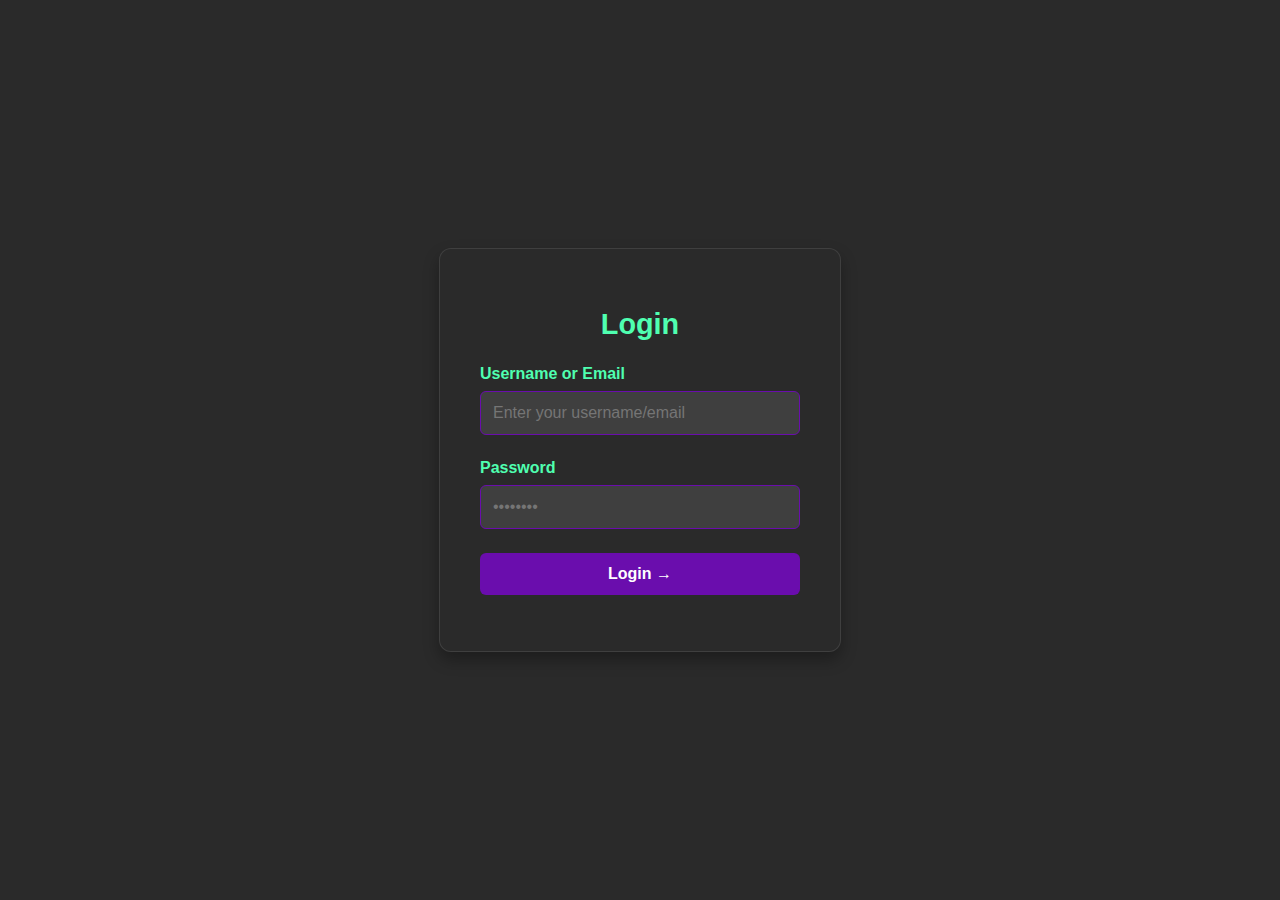
<file: index.html>
<!DOCTYPE html>
<html lang="en">
<head>
    <meta charset="UTF-8">
    <meta name="viewport" content="width=device-width, initial-scale=1.0">
    <link rel ="stylesheet" href = "style.css">
    <title>Login - My Profile</title>
</head>
<body>
    <div class="login-container">
        <h1>Login</h1>
        <form id="loginForm">
            <div class="form-group">
                <label for="username">Username or Email</label>
                <input type="text" id="username" required placeholder="Enter your username/email">
            </div>
            <div class="form-group">
                <label for="password">Password</label>
                <input type="password" id="password" required placeholder="••••••••">
            </div>
            <button type="submit">Login →</button>
        </form>
        <div id="error" class="error"></div>
    </div>

    <script src = "login.js"></script>

</body>
</html>
</file>
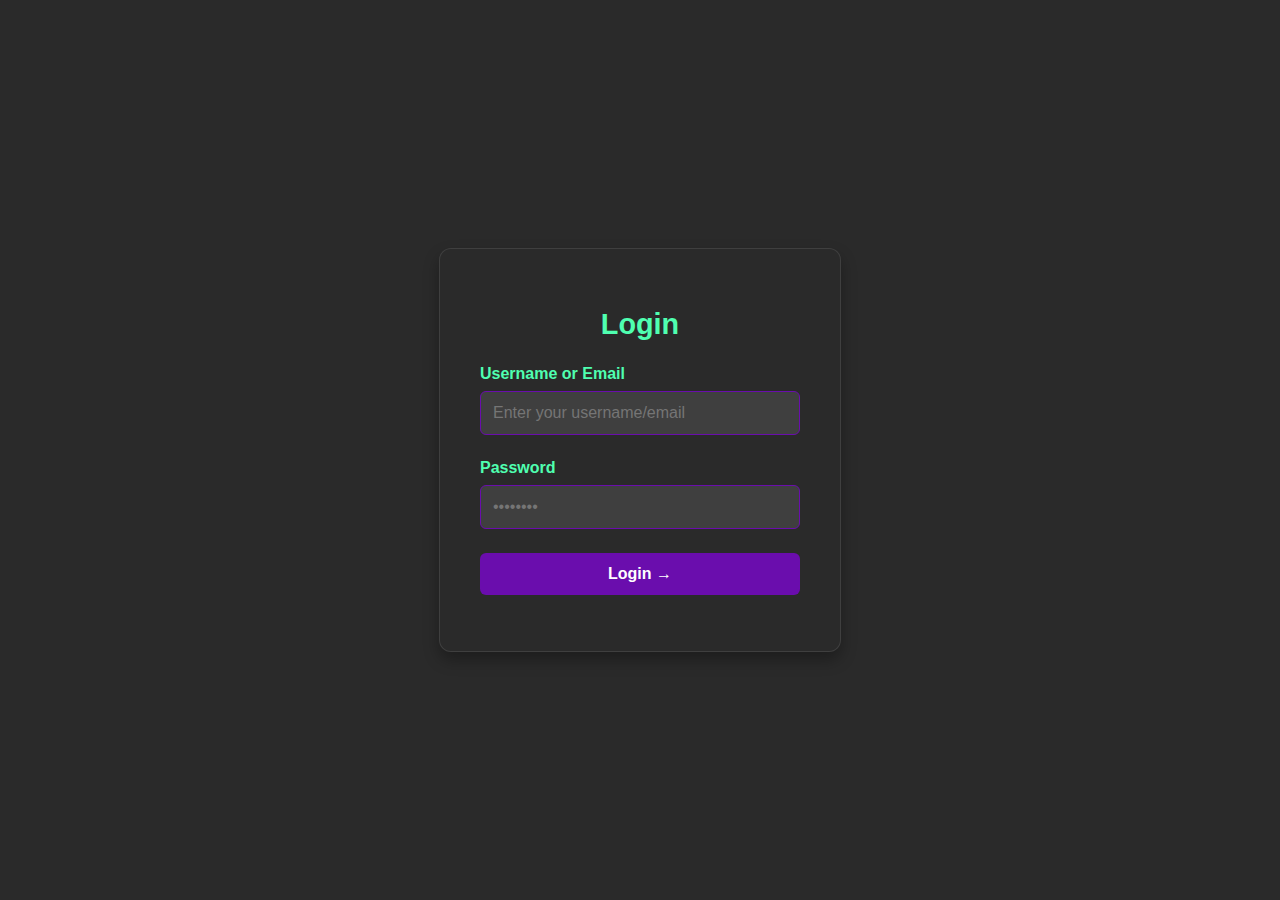
<file: profile.html>
<!DOCTYPE html>
<html lang="en">

<head>
    <meta charset="UTF-8">
    <meta name="viewport" content="width=device-width, initial-scale=1.0">
    <title>GraphQL Dashboard</title>
    <link rel="stylesheet" href="style.css">
</head>

<body class="profile-body">
    <header class="header">
        <div class="header-left">
            <div class="logo">GraphQL</div>
        </div>

        <div class="header-right">
            <button id="logoutButton" class="logout-btn">Log Out</button>
        </div>
    </header>
    <div class="welcome-message">Welcome, <span id="username">Username</span></div>

    <main class="main-content">
        <div class="work-container">
            <!-- Left side: Stats stacked vertically -->
            <div class="stat-side">
                <div class="stat-box">
                    <h3>Audit Ratio</h3>
                    <p id="auditRatio">Loading...</p>
                </div>
                <div class="stat-box">
                    <h3>Passed Projects</h3>
                    <p id="passedProjects">Loading...</p>
                </div>
            </div>

            <!-- Right side: Audit Overview -->
            <div class="chart-container audit-overview">
                <h3>Audit Overview</h3>
                <div class="audit-stats">
                    <div class="audit-stat-item">
                        <div class="audit-stat-label">Audits Done</div>
                        <div id="auditsDone" class="audit-stat-value">Loading...</div>
                    </div>
                    <div class="audit-stat-item">
                        <div class="audit-stat-label">Audits Received</div>
                        <div id="auditsReceived" class="audit-stat-value">Loading...</div>
                    </div>
                </div>
                <!-- Replace canvas with custom donut chart -->
                <div class="custom-donut-chart">
                    <div class="donut-container">
                        <div id="donutChart" class="donut-chart">
                            <svg width="160" height="160" viewBox="0 0 42 42" class="donut-svg">
                                <!-- Background ring -->
                                <circle class="donut-ring" cx="21" cy="21" r="15.9155" fill="transparent"
                                    stroke="#e6e6e6" stroke-width="6" />

                                <!-- Donut segments -->
                                <circle id="doneSlice" class="donut-segment done" cx="21" cy="21" r="15.9155"
                                    fill="transparent" stroke="#4CAF50" stroke-width="6" stroke-dasharray="0 100"
                                    stroke-dashoffset="25" />

                                <circle id="receivedSlice" class="donut-segment received" cx="21" cy="21" r="15.9155"
                                    fill="transparent" stroke="#2196F3" stroke-width="6" stroke-dasharray="0 100"
                                    stroke-dashoffset="25" />

                                <!-- Hollow center circle added last so it's on top -->
                                <circle cx="21" cy="21" r="10" fill="#1e1e1e" />
                            </svg>

                        </div>
                        <div class="donut-legend">
                            <div class="legend-item">
                                <div class="legend-color done"></div>
                                <span>Audits Done</span>
                            </div>
                            <div class="legend-item">
                                <div class="legend-color received"></div>
                                <span>Audits Received</span>
                            </div>
                        </div>
                    </div>
                </div>
            </div>

            <!-- Bottom: Project XP (spans full width) -->
            <div class="chart-container project-xp-container">
                <h2>Project XP</h2>
                <div id="xpChartContainer">
                    <div id="loadingOverlay" class="loading-overlay" style="display:none;">Loading...</div>
                    <div id="xpBarChart" class="bar-chart-container"></div>
                </div>
            </div>

            <div class="chart-container project-xp-container">
                <h2>XP Over Time</h2>
                <div id="xpTimelineChart" class="bar-chart-container"></div>
            </div>
        </div>
    </main>

    <div id="profileModal" class="modal">
        <div class="modal-content">
            <span class="close-modal">&times;</span>
            <h2>Profile Information</h2>
            <div class="user-details">
                <div class="detail-item">
                    <span class="detail-label">Full Name:</span>
                    <span id="modalFullName" class="detail-value">Loading...</span>
                </div>
                <div class="detail-item">
                    <span class="detail-label">Email:</span>
                    <span id="modalEmail" class="detail-value">Loading...</span>
                </div>
            </div>
        </div>
    </div>

    <script src="profile.js"></script>
</body>

</html>
</file>
<file: style.css>
/* Keep your existing root variables and base styles */
:root {
    --dark-grey: #2a2a2a;
    --purple: #6a0dad;
    --mint: #4fffb0;
    --light-mint: #e6fff4;
    --container-bg: rgba(42, 42, 42, 0.8);
    --container-border: rgba(255, 255, 255, 0.1);
    --container-shadow: 0 8px 32px rgba(0, 0, 0, 0.3);
}

/* Add body styles for login page centering */
body {
    font-family: 'Arial', sans-serif;
    background-color: var(--dark-grey);
    margin: 0;
    color: white;
    /* Add these properties for centering the login form */
    min-height: 100vh;
    display: flex;
    justify-content: center;
    align-items: center;
}

/* Override body styles specifically for profile page */
.profile-body {
    display: flex;
    flex-direction: column;
    min-height: 100vh;
    /* Reset the centering properties for profile page */
    justify-content: flex-start;
    align-items: stretch;
}

.login-container {
    background: var(--dark-grey);
    padding: 2.5rem;
    border-radius: 12px;
    box-shadow: 0 8px 16px rgba(0, 0, 0, 0.3);
    width: 320px;
    border: 1px solid rgba(255, 255, 255, 0.1);
    animation: subtleGlow 3s infinite alternate;
    /* Remove any positioning that might interfere with centering */
    position: relative;
}

/* Rest of your existing styles remain the same... */
h1 {
    text-align: center;
    margin-bottom: 1.5rem;
    color: var(--mint);
    font-size: 1.8rem;
}

.form-group {
    margin-bottom: 1.5rem;
}

label {
    display: block;
    margin-bottom: 0.5rem;
    font-weight: 600;
    color: var(--mint);
}

input {
    width: 100%;
    padding: 0.75rem;
    background: rgba(255, 255, 255, 0.1);
    border: 1px solid var(--purple);
    border-radius: 6px;
    color: white;
    font-size: 1rem;
    box-sizing: border-box;
}

input:focus {
    outline: none;
    border-color: var(--mint);
    background: rgba(106, 13, 173, 0.2);
}

button {
    width: 100%;
    padding: 0.75rem;
    background: var(--purple);
    color: white;
    border: none;
    border-radius: 6px;
    cursor: pointer;
    font-size: 1rem;
    font-weight: 600;
    transition: background 0.3s;
}

button:hover {
    background: #7b1fa2;
}

.error {
    color: #ff6b6b;
    margin-top: 1rem;
    text-align: center;
    font-size: 0.9rem;
}

@keyframes subtleGlow {
    from {
        box-shadow: 0 8px 16px rgba(106, 13, 173, 0.3);
    }

    to {
        box-shadow: 0 8px 24px rgba(79, 255, 176, 0.3);
    }
}

/* -------------------------------- Profile Page -------------------------------- */

/* Profile body specific styles */
.profile-body {
    display: flex;
    flex-direction: column;
    min-height: 100vh;
}

/* Rest of your existing profile page styles remain unchanged... */


/* Profile body specific styles */
.profile-body {
    display: flex;
    flex-direction: column;
    min-height: 100vh;
}

/* Header styles (unchanged) */
.header {
    width: 100%;
    background: linear-gradient(to right, var(--dark-grey), rgba(106, 13, 173, 0.2), var(--dark-grey));
    padding: 1rem 2rem;
    display: flex;
    justify-content: space-between;
    align-items: center;
    border-bottom: 1px solid var(--purple);
    box-shadow: 0 4px 12px rgba(0, 0, 0, 0.3);
    position: sticky;
    top: 0;
    z-index: 10;
    box-sizing: border-box;
}

.header-left .logo {
    color: var(--mint);
    font-size: 1.8rem;
    font-weight: bold;
}

.header-right {
    display: flex;
    align-items: center;
}

#logoutButton {
    background: var(--purple);
    color: white;
    border: none;
    border-radius: 6px;
    padding: 0.6rem 1.2rem;
    cursor: pointer;
    font-size: 0.95rem;
    font-weight: 600;
    transition: background 0.3s;
}

#logoutButton:hover {
    background: #7b1fa2;
}

/* Welcome message */
.welcome-message {
    padding: 1.5rem 2rem;
    text-align: left;
    font-size: 1.3rem;
    font-weight: 600;
    color: var(--mint);
    letter-spacing: 0.5px;
    width: 100%;
    box-sizing: border-box;
}

.welcome-message #username {
    color: white;
    font-weight: bold;
    cursor: pointer;
    text-decoration: underline;
    transition: color 0.3s;
}

.welcome-message #username:hover {
    color: var(--mint);
}

/* Main content area - fixed layout */
.main-content {
    flex: 1;
    padding: 2rem;
    display: flex;
    flex-direction: column;
    max-width: 1400px;
    margin: 0 auto;
    width: 100%;
    box-sizing: border-box;
    /* Add this */
}

/* Work container grid - fixed layout */
.work-container {
    background: var(--container-bg);
    backdrop-filter: blur(10px);
    border-radius: 12px;
    border: 1px solid var(--container-border);
    box-shadow: var(--container-shadow);
    padding: 2rem;
    display: grid;
    grid-template-columns: 300px 1fr;
    grid-template-rows: auto 1fr;
    gap: 2rem;
    min-height: 600px;
    animation: subtleGlow 3s infinite alternate;
    box-sizing: border-box;
    /* Add this */
    width: 100%;
    /* Ensure it doesn't exceed container */
}

/* Stat side - left column */
.stat-side {
    display: flex;
    flex-direction: column;
    gap: 1.5rem;
}

/* Updated stat-box to match other containers */
.stat-box {
    background: var(--container-bg);
    backdrop-filter: blur(10px);
    padding: 1.5rem;
    border-radius: 12px;
    text-align: center;
    color: white;
    box-shadow: var(--container-shadow);
    transition: transform 0.2s ease;
    border: 1px solid var(--container-border);
    flex: 1;
    display: flex;
    flex-direction: column;
    justify-content: center;
    animation: subtleGlow 3s infinite alternate;
}

.stat-box:hover {
    transform: translateY(-5px);
}

.stat-box h3 {
    color: var(--mint);
    margin-bottom: 1rem;
    font-size: 1.2rem;
}

.stat-box p {
    font-size: 1.5rem;
    font-weight: bold;
    margin: 0;
}

/* Audit overview - right column */
.audit-overview {
    display: flex;
    flex-direction: column;
}

.chart-container {
    background: var(--container-bg);
    backdrop-filter: blur(10px);
    border-radius: 12px;
    padding: 1.5rem;
    border: 1px solid var(--container-border);
    box-shadow: var(--container-shadow);
    flex: 1;
    display: flex;
    flex-direction: column;
    animation: subtleGlow 3s infinite alternate;
}

.chart-container h3,
.chart-container h2 {
    color: var(--mint);
    margin-bottom: 1rem;
    text-align: center;
}

.audit-stats {
    display: flex;
    justify-content: space-around;
    margin-bottom: 1.5rem;
    gap: 1rem;
}

.audit-stat-item {
    text-align: center;
    background: rgba(255, 255, 255, 0.05);
    padding: 1rem;
    border-radius: 8px;
    flex: 1;
}

.audit-stat-label {
    color: #ccc;
    font-size: 0.9rem;
    margin-bottom: 0.5rem;
}

.audit-stat-value {
    color: white;
    font-size: 1.2rem;
    font-weight: bold;
}

/* Custom Donut Chart Styles */
.custom-donut-chart {
    flex: 1;
    display: flex;
    justify-content: center;
    align-items: center;
}

.donut-container {
    display: flex;
    flex-direction: column;
    align-items: center;
    gap: 1rem;
}

.donut-chart {
    position: relative;
    width: 200px;
    height: 200px;
    border-radius: 50%;
    background: conic-gradient(#4CAF50 0deg 0deg,
            #2196F3 0deg 0deg,
            transparent 0deg 360deg);
    display: flex;
    justify-content: center;
    align-items: center;
}

.donut-chart::before {
    content: '';
    position: absolute;
    width: 120px;
    height: 120px;
    background: var(--container-bg);
    border-radius: 50%;
    z-index: 1;
}

.donut-center {
    position: relative;
    z-index: 2;
    text-align: center;
    color: white;
}

.donut-total {
    font-size: 1.5rem;
    font-weight: bold;
    color: var(--mint);
}

.donut-label {
    font-size: 0.9rem;
    color: #ccc;
    margin-top: 0.25rem;
}

.donut-legend {
    display: flex;
    gap: 1rem;
    justify-content: center;
}

.legend-item {
    display: flex;
    align-items: center;
    gap: 0.5rem;
    font-size: 0.9rem;
    color: white;
}

.legend-color {
    width: 16px;
    height: 16px;
    border-radius: 3px;
}

.legend-color.done {
    background-color: #4CAF50;
}

.legend-color.received {
    background-color: #2196F3;
}

.project-xp-container {
    grid-column: 1 / -1;
    width: 100%;
    flex: 1;
    display: flex;
    flex-direction: column;
    min-height: 650px;
    /* Increased to accommodate longer labels */
    max-width: none;
    box-sizing: border-box;
}

/* Container holds all bars properly - no scrolling */
.bar-chart-container {
    width: 100%;
    overflow: hidden;
    padding: 0.5rem 0.5rem 80px;
    /* Increased bottom padding for labels */
    flex: 1;
    box-sizing: border-box;
}

.custom-bar-chart {
    display: flex;
    flex-wrap: nowrap;
    justify-content: space-between;
    align-items: flex-end;
    gap: 6px;
    /* Slightly increased gap between bars */
    height: 400px;
    padding: 0 15px 20px;
    /* Increased side padding */
    border-left: 2px solid var(--mint);
    border-bottom: none;
    background: rgba(255, 255, 255, 0.03);
    width: calc(100% - 30px);
    /* Adjusted for increased padding */
    box-sizing: border-box;
    border-radius: 8px;
    position: relative;
    overflow: visible;
    /* Allow labels to extend outside */
}

.bar-item {
    flex: 1 1 0%;
    min-width: 20px;
    max-width: 40px;
    display: flex;
    flex-direction: column;
    align-items: center;
    position: relative;
    overflow: visible;
    /* Ensure labels can extend outside */
}

/* Bar itself - can be much taller now */
.bar-fill {
    width: 90%;
    background: linear-gradient(to top, var(--mint), #81C784);
    border-radius: 3px 3px 0 0;
    transition: height 0.3s ease;
    min-height: 10px;
    /* Increased minimum height */
}

/* Value above the bar */
.bar-value {
    margin-bottom: 4px;
    background: var(--purple);
    color: #fff;
    padding: 2px 4px;
    border-radius: 4px;
    font-size: 0.6rem;
    opacity: 0;
    transition: opacity 0.3s;
    position: absolute;
    top: -24px;
    white-space: nowrap;
}

.bar-item:hover .bar-value {
    opacity: 1;
}

.bar-label {
    font-size: 0.7rem;
    text-align: center;
    color: #ccc;
    white-space: nowrap;
    position: absolute;
    bottom: -80px;
    /* Moved even further down */
    left: 50%;
    transform: translateX(-50%) rotate(-45deg);
    transform-origin: center;
    max-width: 200px;
    /* Increased max-width */
    overflow: visible;
    z-index: 1;
    /* Add text truncation for very long labels */
    text-overflow: ellipsis;
    /* Ensure the rotated text doesn't interfere with bars */
    pointer-events: none;
}

.bar-label.long-text {
    max-width: 100px;
    overflow: hidden;
    text-overflow: ellipsis;
    white-space: nowrap;
    transform: translateX(-50%) rotate(-45deg);
}


.bar-chart-container {
    width: 100%;
    overflow: visible;
    /* Changed from hidden to visible */
    padding: 0.5rem 0.5rem 120px;
    /* Increased bottom padding significantly */
    flex: 1;
    box-sizing: border-box;
}

/* Chart headers */
.chart-container h2,
.chart-container h3 {
    color: var(--mint);
    text-align: center;
    margin-bottom: 1rem;
    font-size: 1.6rem;
}

@media (max-width: 900px) {
    .bar-chart-container {
        padding: 0.5rem 0.5rem 130px;
    }

    .custom-bar-chart::after {
        bottom: -110px;
    }

    .bar-label {
        bottom: -90px;
        font-size: 0.65rem;
    }
}

@media (max-width: 600px) {
    .bar-chart-container {
        padding: 0.5rem 0.5rem 140px;
    }

    .bar-label {
        bottom: -100px;
        font-size: 0.6rem;
        max-width: 80px;
        /* Reduced for mobile */
    }

    .project-xp-container {
        min-height: 550px;
    }

    .custom-bar-chart {
        height: 250px;
        gap: 4px;
        padding: 0 10px 20px;
    }
}

/* Modal styles */
.modal {
    display: none;
    position: fixed;
    z-index: 100;
    left: 0;
    top: 0;
    width: 100%;
    height: 100%;
    background-color: rgba(0, 0, 0, 0.7);
}

.modal-content {
    background-color: var(--dark-grey);
    margin: 10% auto;
    padding: 2rem;
    border: 1px solid var(--purple);
    border-radius: 12px;
    width: 80%;
    max-width: 500px;
    box-shadow: 0 4px 20px rgba(0, 0, 0, 0.5);
    animation: subtleGlow 3s infinite alternate;
}

.close-modal {
    color: #aaa;
    float: right;
    font-size: 28px;
    font-weight: bold;
    cursor: pointer;
    transition: color 0.3s;
}

.close-modal:hover {
    color: var(--mint);
}

.user-details {
    display: grid;
    grid-template-columns: repeat(auto-fit, minmax(250px, 1fr));
    gap: 1.5rem;
}

.detail-item {
    display: flex;
    flex-direction: column;
}

.detail-label {
    color: var(--mint);
    font-size: 0.9rem;
    margin-bottom: 0.25rem;
}

.detail-value {
    color: white;
    font-size: 1.1rem;
    font-weight: 500;
    word-break: break-word;
}

.detail-value.loading {
    font-style: italic;
    color: var(--mint) !important;
}

.detail-value.error {
    color: #ff6b6b !important;
}

/* Responsive adjustments */
@media (max-width: 900px) {
    .work-container {
        grid-template-columns: 1fr;
        grid-template-rows: auto auto auto;
    }

    .stat-side {
        flex-direction: row;
    }

    .stat-box {
        min-height: 120px;
    }

    .donut-chart {
        width: 150px;
        height: 150px;
    }

    .donut-chart::before {
        width: 90px;
        height: 90px;
    }
}

@media (max-width: 600px) {
    .main-content {
        padding: 1rem;
    }

    .work-container {
        padding: 1rem;
        gap: 1rem;
    }

    .audit-stats {
        flex-direction: column;
    }

    .stat-side {
        flex-direction: column;
    }

    .donut-legend {
        flex-direction: column;
        gap: 0.5rem;
    }

    .custom-bar-chart {
        min-height: 200px;
        padding: 15px;
    }

    .bar-fill {
        width: 30px;
    }

    .bar-label {
        font-size: 0.7rem;
        max-width: 50px;
    }
}

.skill-progress {
    font-size: 1rem;
    color: var(--mint);
    margin-top: 0.5rem;
    text-align: center;
}

.donut-chart {
    position: relative;
    width: 160px;
    height: 160px;
    margin: auto;
}

.donut-total-text {
    font-size: 6px;
    fill: white;
    font-weight: bold;
}

.xp-bar-svg {
    width: 100%;
    height: auto;
    display: block;
}

.bar-chart-container {
    width: 100%;
    padding: 1rem;
    background: rgba(255, 255, 255, 0.03);
    border-left: 2px solid var(--mint);
    border-radius: 8px;
    box-sizing: border-box;
}

.xp-timeline-svg {
    width: 100%;
    height: auto;
}

.line-chart-container {
    padding: 10px;
    overflow-x: auto;
}

@media screen and (max-width: 768px) {
    .xp-timeline-svg {
        min-width: 100%;
    }
}
</file>
